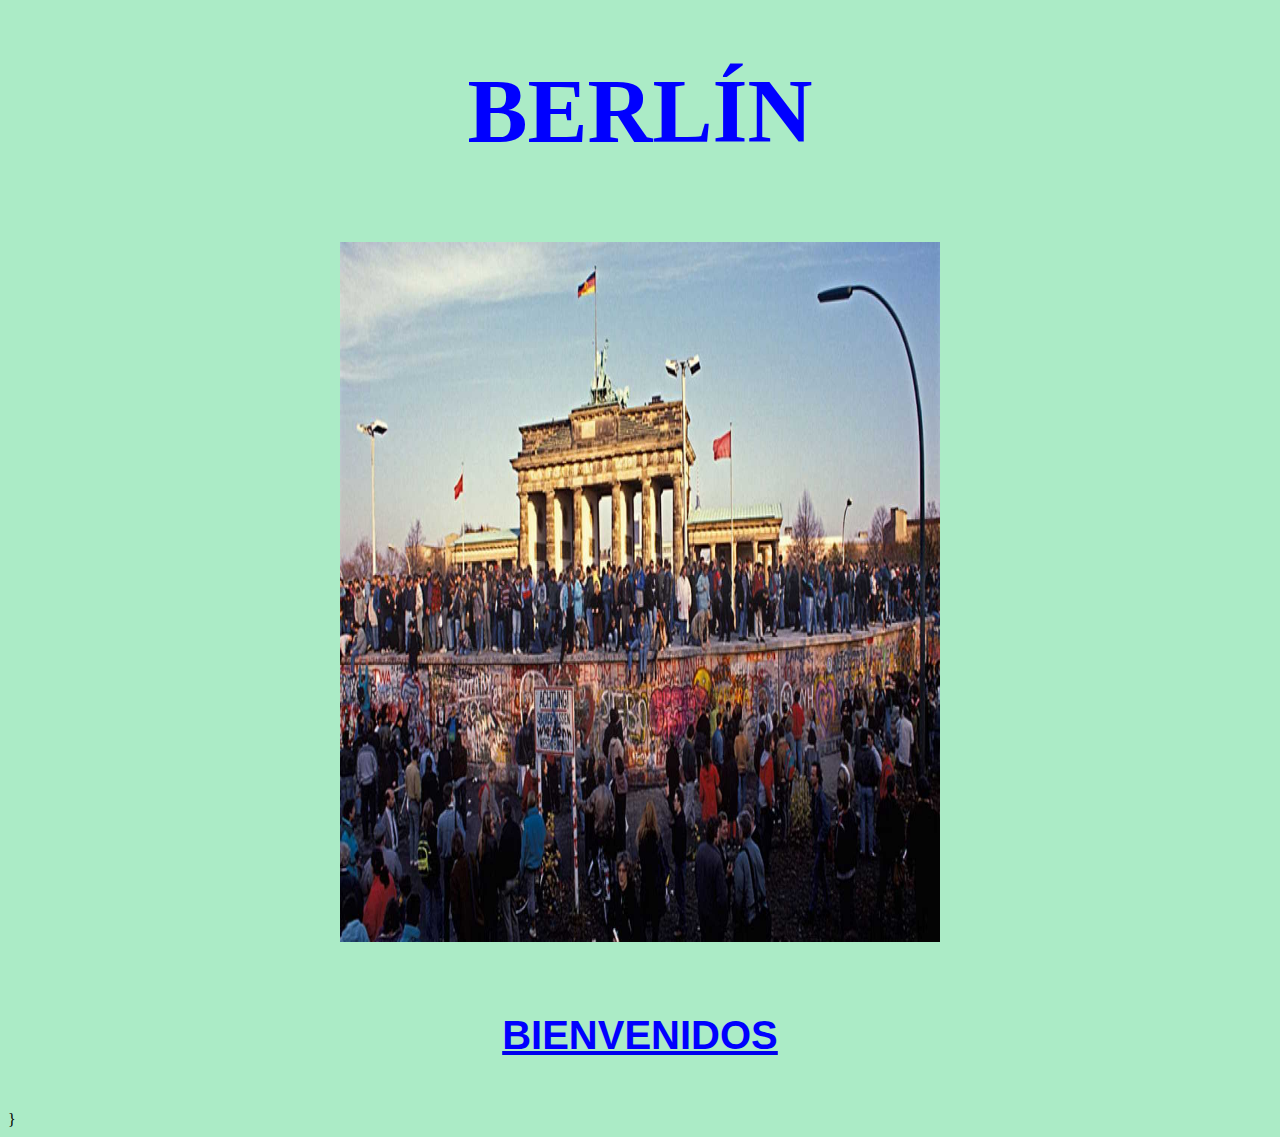
<file: index.html>
<!DOCTYPE HTML>
<html>
<head>
<meta name="author" content="Ana María Guzmán Quintero" />
<meta name="description" content="Esta pagina contiene informacoón relacioada con Berlín">
<meta http-equiv="Content-Type" content="text/html;charset=UTF-8"/>
<title>Berlín</title>
<link rel="stylesheet" type="text/css" href="formato.css" media="all" />
</head>
<body>
<H1>BERLÍN</H1>
<br>
<img src="imagen2.jpg" title="https://images.app.goo.gl/16kYPYCExJApmG829" width="600" height="700" class="imgcenter">
<br>
<a href="marcos.html"><h4>BIENVENIDOS</h4></a>
}
</file>
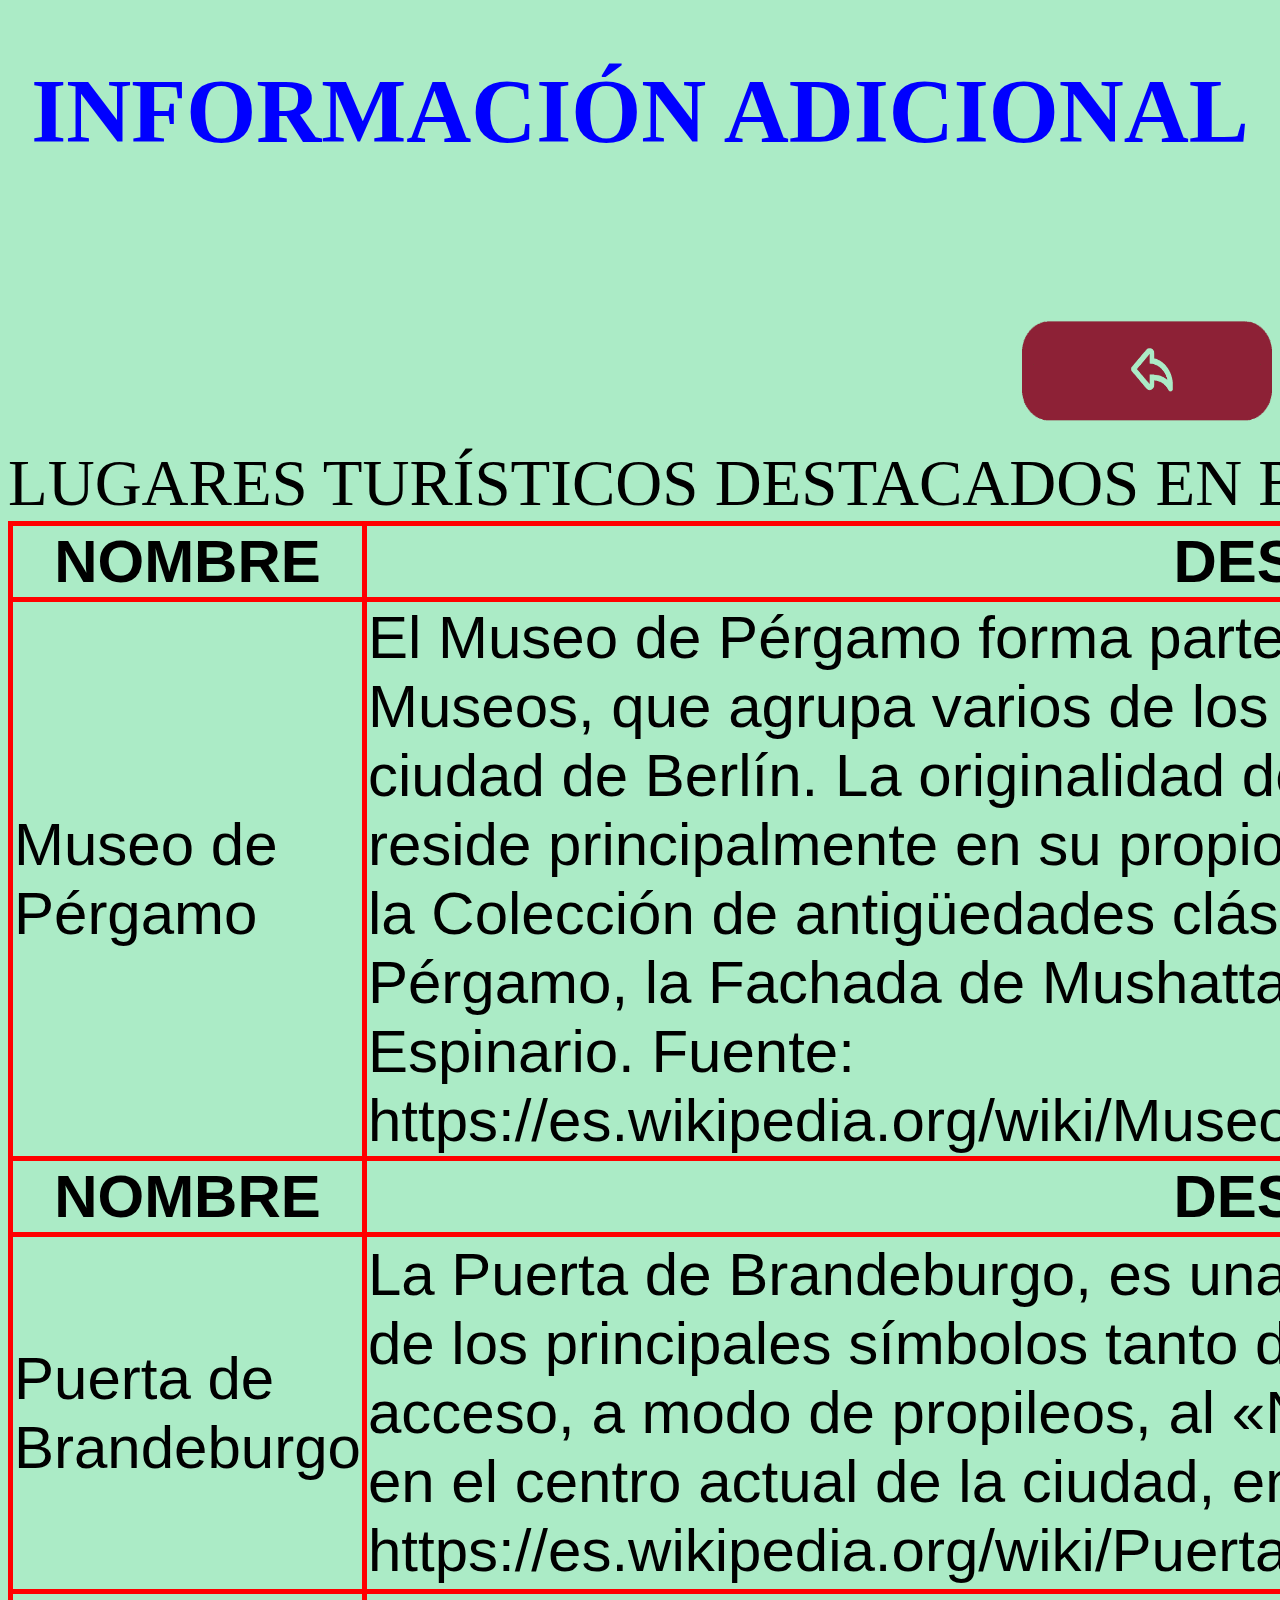
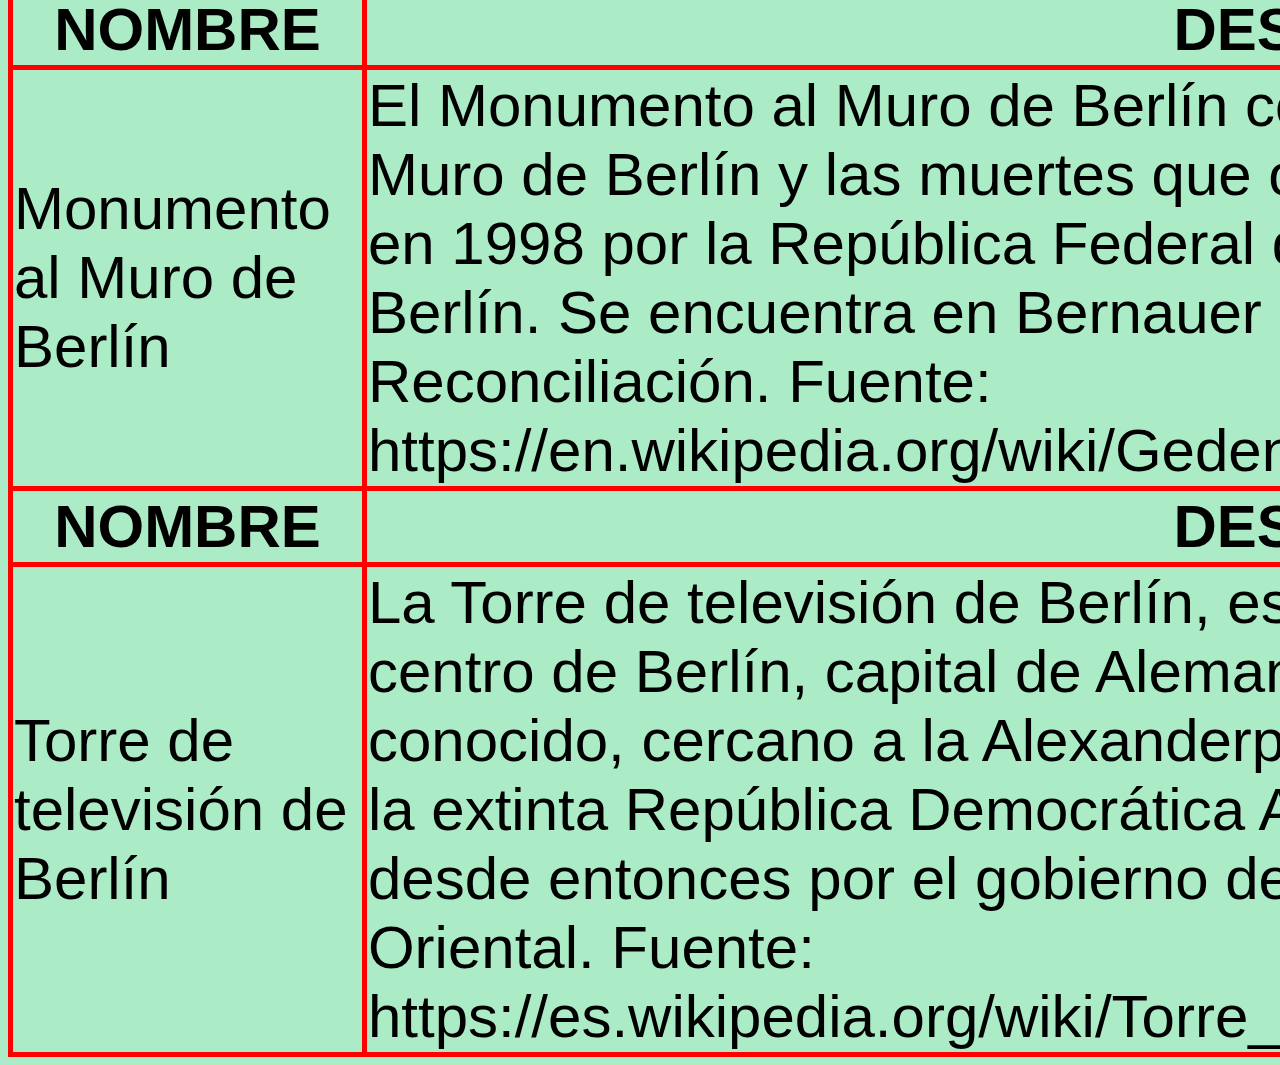
<file: adicional.html>
<!DOCTYPE HTML>
<html>
<head>
<meta name="author" content="Ana María Guzmán Quintero" />
<meta name="description" content="Esta pagina contiene informacoón relacioada con Berlín">
<meta http-equiv="Content-Type" content="text/html;charset=UTF-8"/>
<title>Berlín</title>
<link rel="stylesheet" type="text/css" href="formato.css" media="all" />
</head>
<body>
<H1>INFORMACIÓN ADICIONAL</h1>
<br><br>
<table>
<caption>LUGARES TURÍSTICOS DESTACADOS EN BERLÍN</caption>
<tr><th>NOMBRE</th><th>DESCRIPCIÓN</th><th>IMAGEN</th></tr>
<tr><td>Museo de Pérgamo</td>
<td>El Museo de Pérgamo forma parte del complejo conocido como Isla de los Museos, que agrupa varios de los edificios más representativos de la ciudad de Berlín. La originalidad de este museo, inaugurado en 1930, reside principalmente en su propio concepto. Las principales atracciones de la Colección de antigüedades clásicas son el Altar de Zeus de la ciudad de Pérgamo, la Fachada de Mushatta y estatuas helenísticas como el famoso Espinario. Fuente: https://es.wikipedia.org/wiki/Museo_de_P%C3%A9rgamo</td>
<td><img src="imagen6.jpg" title="https://images.app.goo.gl/siWqgyafdsEsEsQk9" width="400" height="350" class="imgcenter"></td></tr>
<tr><th>NOMBRE</th><th>DESCRIPCIÓN</th><th>IMAGEN</th></tr>
<tr><td>Puerta de Brandeburgo</td>
<td>La Puerta de Brandeburgo, es una antigua puerta de entrada a Berlín y uno de los principales símbolos tanto de la ciudad como de Alemania. Era el acceso, a modo de propileos, al «Nuevo Berlín» de la época. Está situada en el centro actual de la ciudad, en la Plaza de París. Fuente: https://es.wikipedia.org/wiki/Puerta_de_Brandeburgo</td>
<td><img src="imagen7.jpg" title="https://images.app.goo.gl/NjCLomPkDBSYGY6x6" width="400" height="350" class="imgcenter"></td></tr>
<tr><th>NOMBRE</th><th>DESCRIPCIÓN</th><th>IMAGEN</th></tr>
<tr><td>Monumento al Muro de Berlín</td>
<td>El Monumento al Muro de Berlín conmemora la división de Berlín por el Muro de Berlín y las muertes que ocurrieron allí . El monumento fue creado en 1998 por la República Federal de Alemania y el Estado Federal de Berlín. Se encuentra en Bernauer Straße, e incluye una Capilla de la Reconciliación. Fuente: https://en.wikipedia.org/wiki/Gedenkst%C3%A4tte_Berliner_Mauer</td>
<td><img src="imagen8.jpg" title="https://images.app.goo.gl/44PSdTXfoEffYUtA6" width="400" height="350" class="imgcenter"></td></tr>
<tr><th>NOMBRE</th><th>DESCRIPCIÓN</th><th>IMAGEN</th></tr>
<tr><td>Torre de televisión de Berlín</td>
<td>La Torre de televisión de Berlín, es una torre de radiodifusión ubicada en el centro de Berlín, capital de Alemania. Es un punto de referencia muy conocido, cercano a la Alexanderplatz. La torre fue construida en 1969 por la extinta República Democrática Alemana (RDA) y su imagen fue usada desde entonces por el gobierno de la RDA como un símbolo de Berlín Oriental. Fuente: https://es.wikipedia.org/wiki/Torre_de_televisi%C3%B3n_de_Berl%C3%ADn</td>
<td><img src="imagen9.jpg" title="https://images.app.goo.gl/FM9HRZRdwdai6Et58" width="400" height="350" class="imgcenter"></td></tr>
<br><br>
<a href="contenido.html"><img src="boton-volver.png" title="https://images.app.goo.gl/qwqvd5XkN9pHCkvh6" width="250" height="150" class="imgright"></a>
</file>
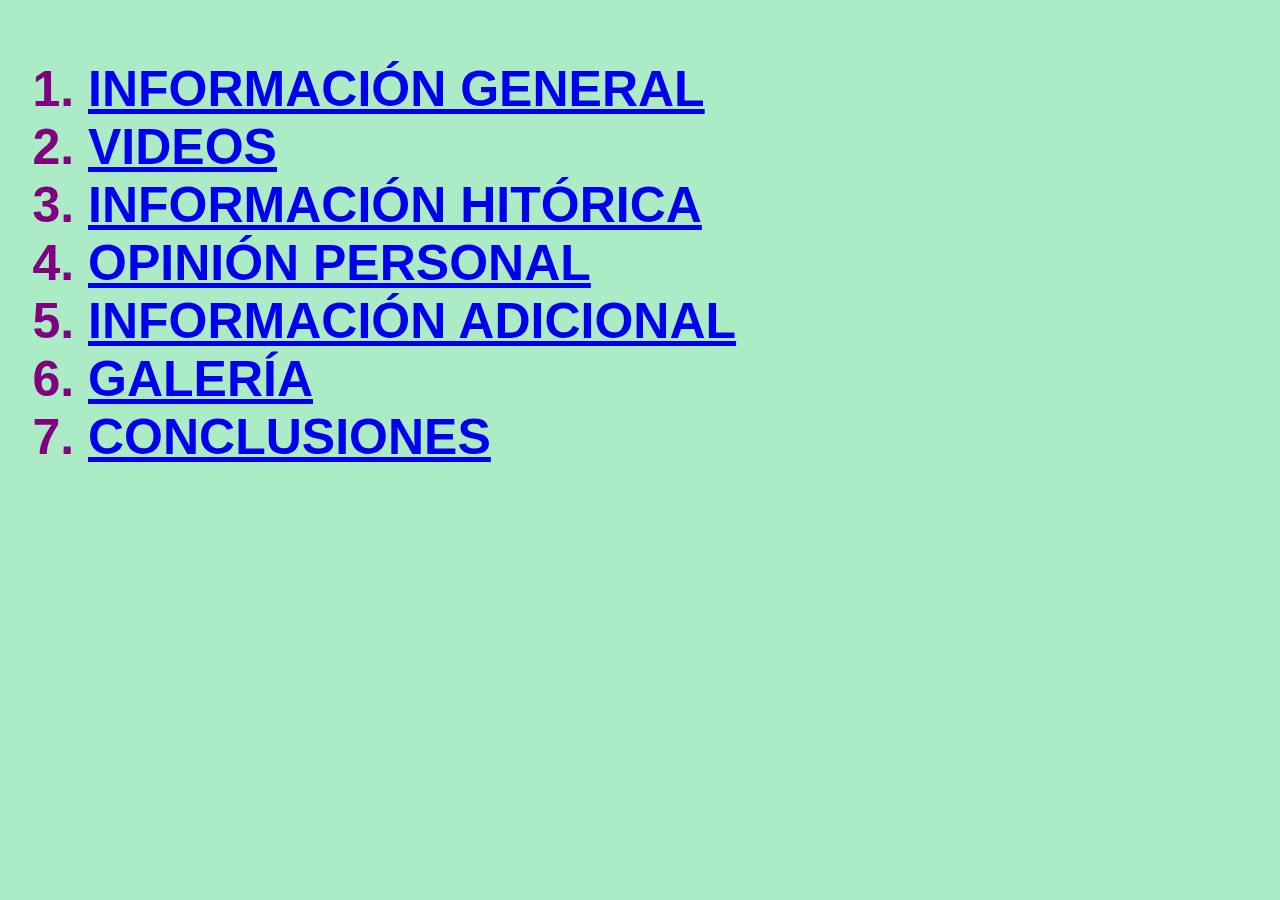
<file: contenido.html>
<!DOCTYPE HTML>
<html>
<head>
<meta name="author" content="Ana María Guzmán Quintero" />
<meta name="description" content="Esta pagina contiene informacoón relacioada con Berlín">
<meta http-equiv="Content-Type" content="text/html;charset=UTF-8"/>
<title>Berlín</title>
<link rel="stylesheet" type="text/css" href="formato.css" media="all" />
</head>
<body>
<h2>
<blockquote>
<ol>
<li><a href="general.html">INFORMACIÓN GENERAL</a>
<li><a href="videos.html">VIDEOS</a>
<li><a href="historica.html">INFORMACIÓN HITÓRICA</a>
<li><a href="opinión.html">OPINIÓN PERSONAL</a>
<li><a href="adicional.html">INFORMACIÓN ADICIONAL</a>
<li><a href="galería.html">GALERÍA</a>
<li><a href="conclusiones.html">CONCLUSIONES</a>
</ol>
</blockquote>
</h2>
</file>
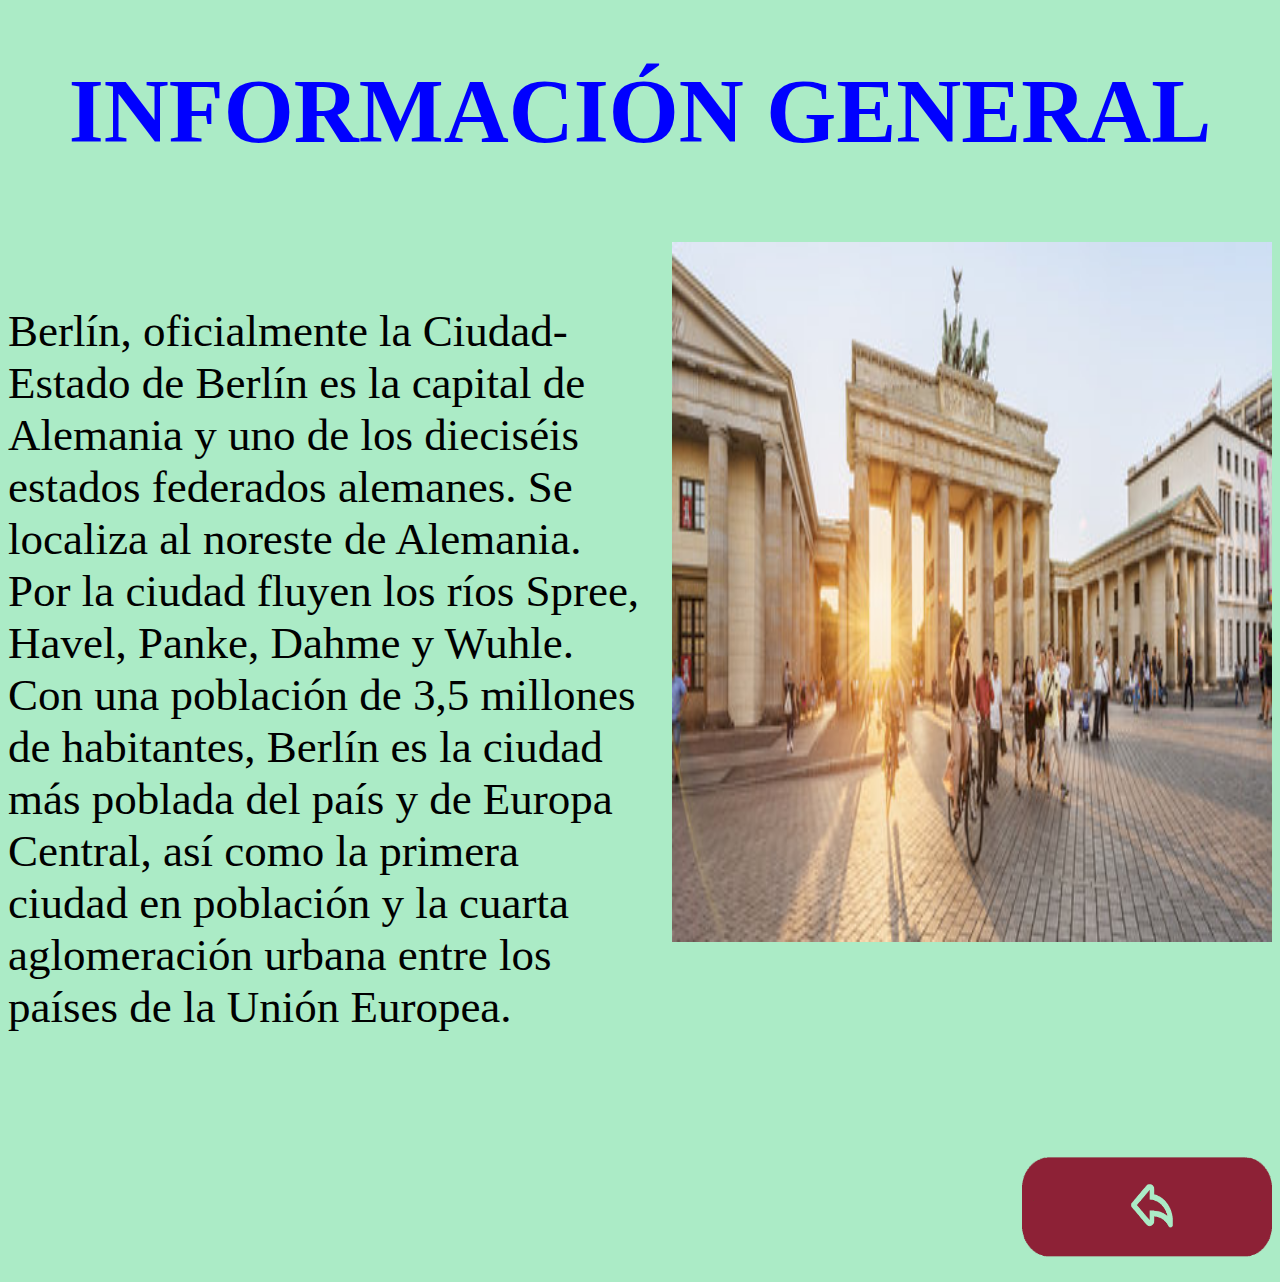
<file: general.html>
<!DOCTYPE HTML>
<html>
<head>
<meta name="author" content="Ana María Guzmán Quintero" />
<meta name="description" content="Esta pagina contiene informacoón relacioada con Berlín">
<meta http-equiv="Content-Type" content="text/html;charset=UTF-8"/>
<title>Berlín</title>
<link rel="stylesheet" type="text/css" href="formato.css" media="all" />
</head>
<body>
<H1>INFORMACIÓN GENERAL</h1>
<br>
<img src="imagen3.jpg" title="https://images.app.goo.gl/KYPm1vVodWYMhbP6Attps://images.app.goo.gl/16kYPYCExJApmG829" width="600" height="700" class="imgright">
<br>
<p>Berlín, oficialmente la Ciudad-Estado de Berlín es la capital de Alemania y uno de los dieciséis estados federados alemanes. Se localiza al noreste de Alemania. Por la ciudad fluyen los ríos Spree, Havel, Panke, Dahme y Wuhle. Con una población de 3,5 millones de habitantes, Berlín es la ciudad más poblada del país y de Europa Central, así como la primera ciudad en población y la cuarta aglomeración urbana entre los países de la Unión Europea.</p>
<br>
<br>
<br>
<a href="contenido.html"><img src="boton-volver.png" title="https://images.app.goo.gl/qwqvd5XkN9pHCkvh6" width="250" height="150" class="imgright"></a>
</body>
</html>
</file>
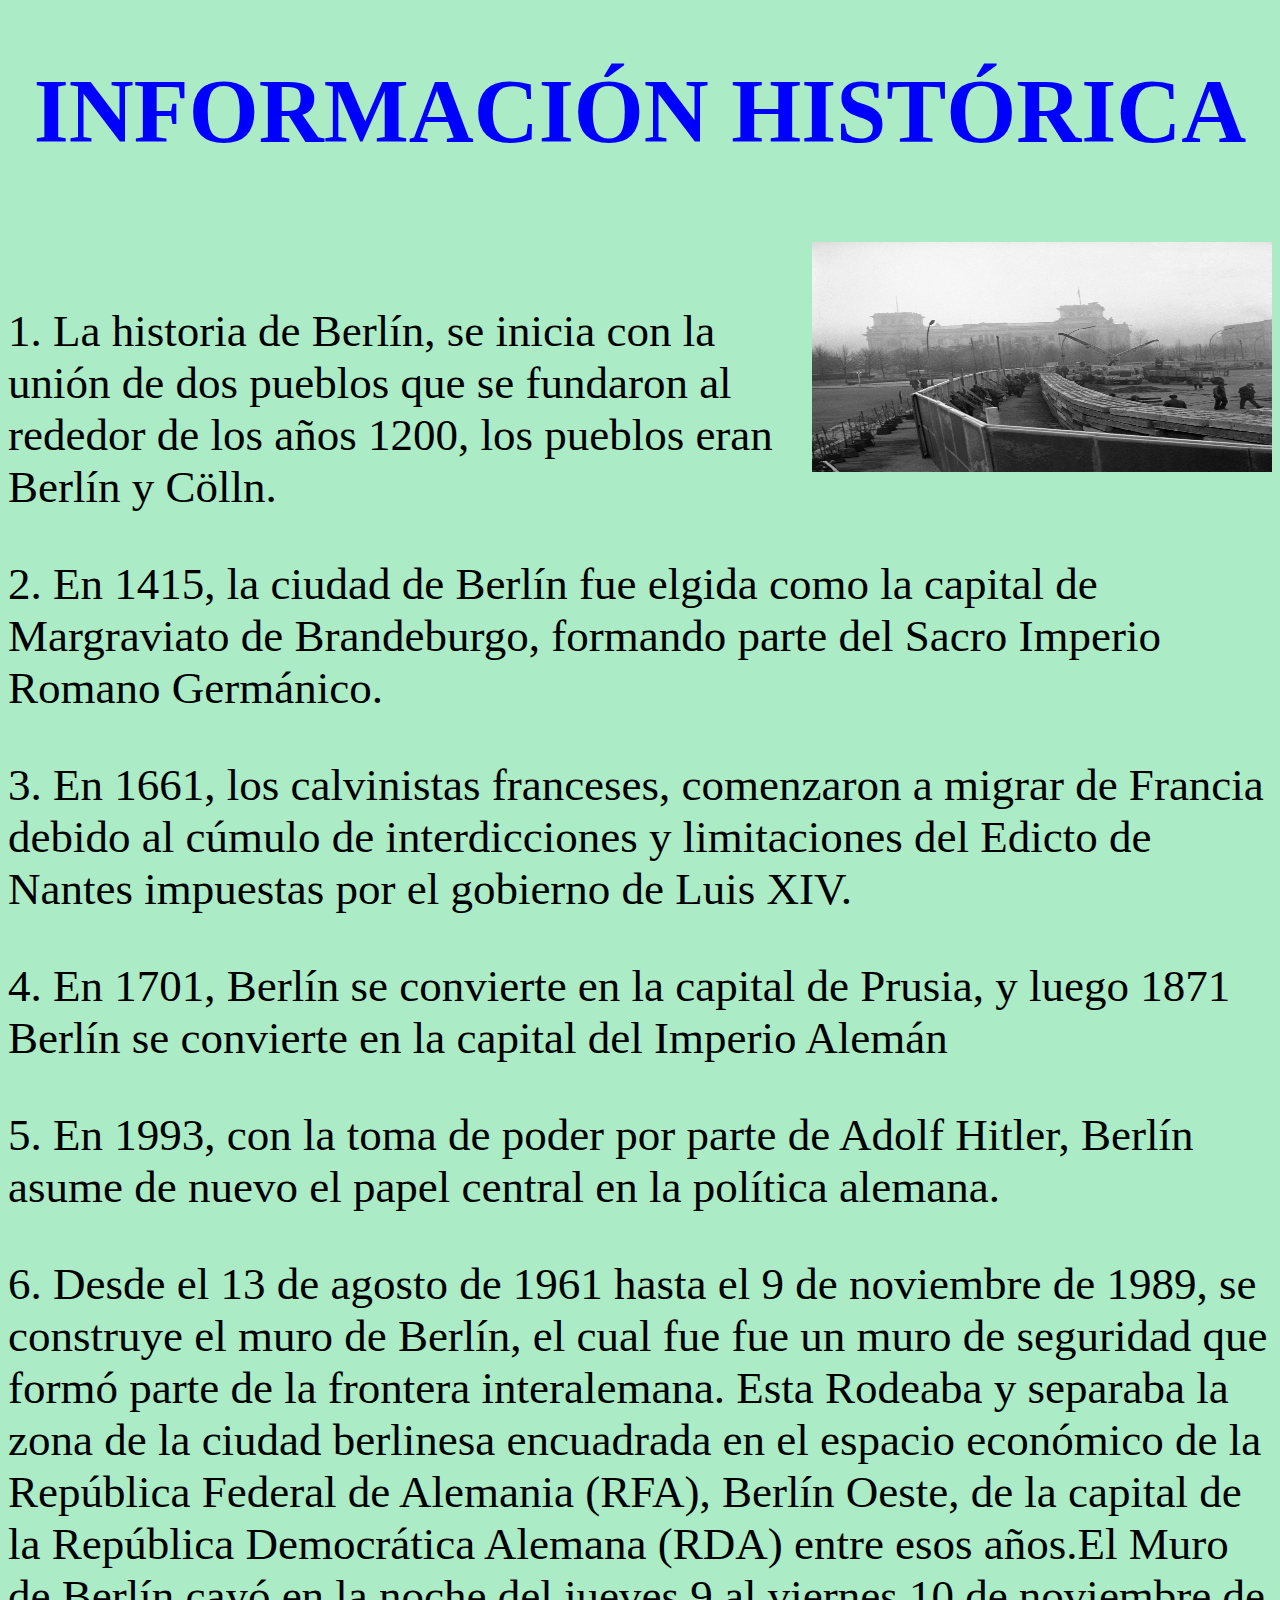
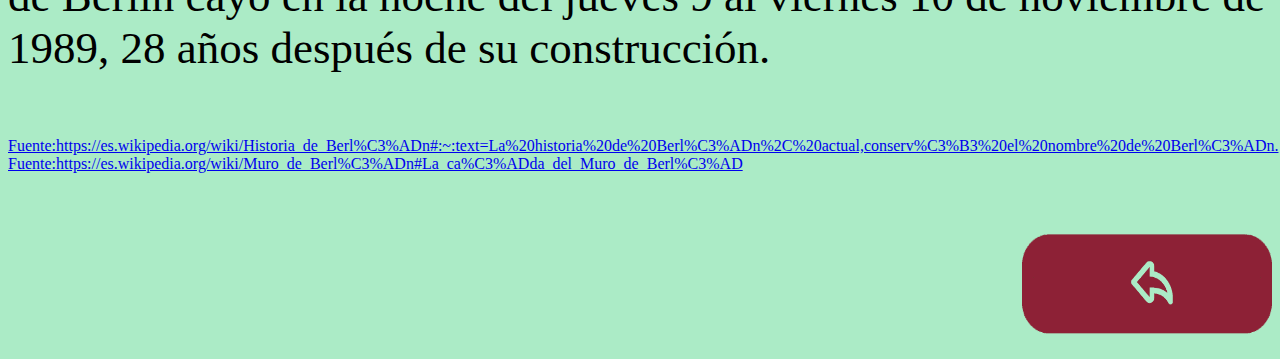
<file: historica.html>
<!DOCTYPE HTML>
<html>
<head>
<meta name="author" content="Ana María Guzmán Quintero" />
<meta name="description" content="Esta pagina contiene informacoón relacioada con Berlín">
<meta http-equiv="Content-Type" content="text/html;charset=UTF-8"/>
<title>Berlín</title>
<link rel="stylesheet" type="text/css" href="formato.css" media="all" />
</head>
<body>
<H1>INFORMACIÓN HISTÓRICA</h1>
<br>
<img src="imagen4.jpg" title="https://images.app.goo.gl/gwhiS1ATkN1sMHbJA" width="460" height="230" class="imgright">
<br>
<p>1. La historia de Berlín, se inicia con la unión de dos pueblos que se fundaron al rededor de los años 1200, los pueblos eran Berlín y Cölln.</p>
<p>2. En 1415, la ciudad de Berlín fue elgida como la capital de Margraviato de Brandeburgo, formando parte del Sacro Imperio Romano Germánico.</p>
<p>3. En 1661, los calvinistas franceses, comenzaron a migrar de Francia debido al cúmulo de interdicciones y limitaciones del Edicto de Nantes impuestas por el gobierno de Luis XIV.</p>
<p>4. En 1701, Berlín se convierte en la capital de Prusia, y luego 1871 Berlín se convierte en la capital del Imperio Alemán</p>
<p>5. En 1993, con la toma de poder por parte de Adolf Hitler, Berlín asume de nuevo el papel central en la política alemana.</p>
<p>6. Desde el 13 de agosto de 1961 hasta el 9 de noviembre de 1989, se construye el muro de Berlín, el cual fue fue un muro de seguridad que formó parte de la frontera interalemana. Esta Rodeaba y separaba la zona de la ciudad berlinesa encuadrada en el espacio económico de la República Federal de Alemania (RFA), Berlín Oeste, de la capital de la República Democrática Alemana (RDA) entre esos años.El Muro de Berlín cayó en la noche del jueves 9 al viernes 10 de noviembre de 1989, 28 años después de su construcción.</p>
<br>
<a href="https://es.wikipedia.org/wiki/Historia_de_Berl%C3%ADn#:~:text=La%20historia%20de%20Berl%C3%ADn%2C%20actual,conserv%C3%B3%20el%20nombre%20de%20Berl%C3%ADn.">Fuente:https://es.wikipedia.org/wiki/Historia_de_Berl%C3%ADn#:~:text=La%20historia%20de%20Berl%C3%ADn%2C%20actual,conserv%C3%B3%20el%20nombre%20de%20Berl%C3%ADn.</a>
<br>
<a href="https://es.wikipedia.org/wiki/Muro_de_Berl%C3%ADn#La_ca%C3%ADda_del_Muro_de_Berl%C3%AD">Fuente:https://es.wikipedia.org/wiki/Muro_de_Berl%C3%ADn#La_ca%C3%ADda_del_Muro_de_Berl%C3%AD</a>
<br>
<br>
<br>
<a href="contenido.html"><img src="boton-volver.png" title="https://images.app.goo.gl/qwqvd5XkN9pHCkvh6" width="250" height="150" class="imgright"></a>
</file>
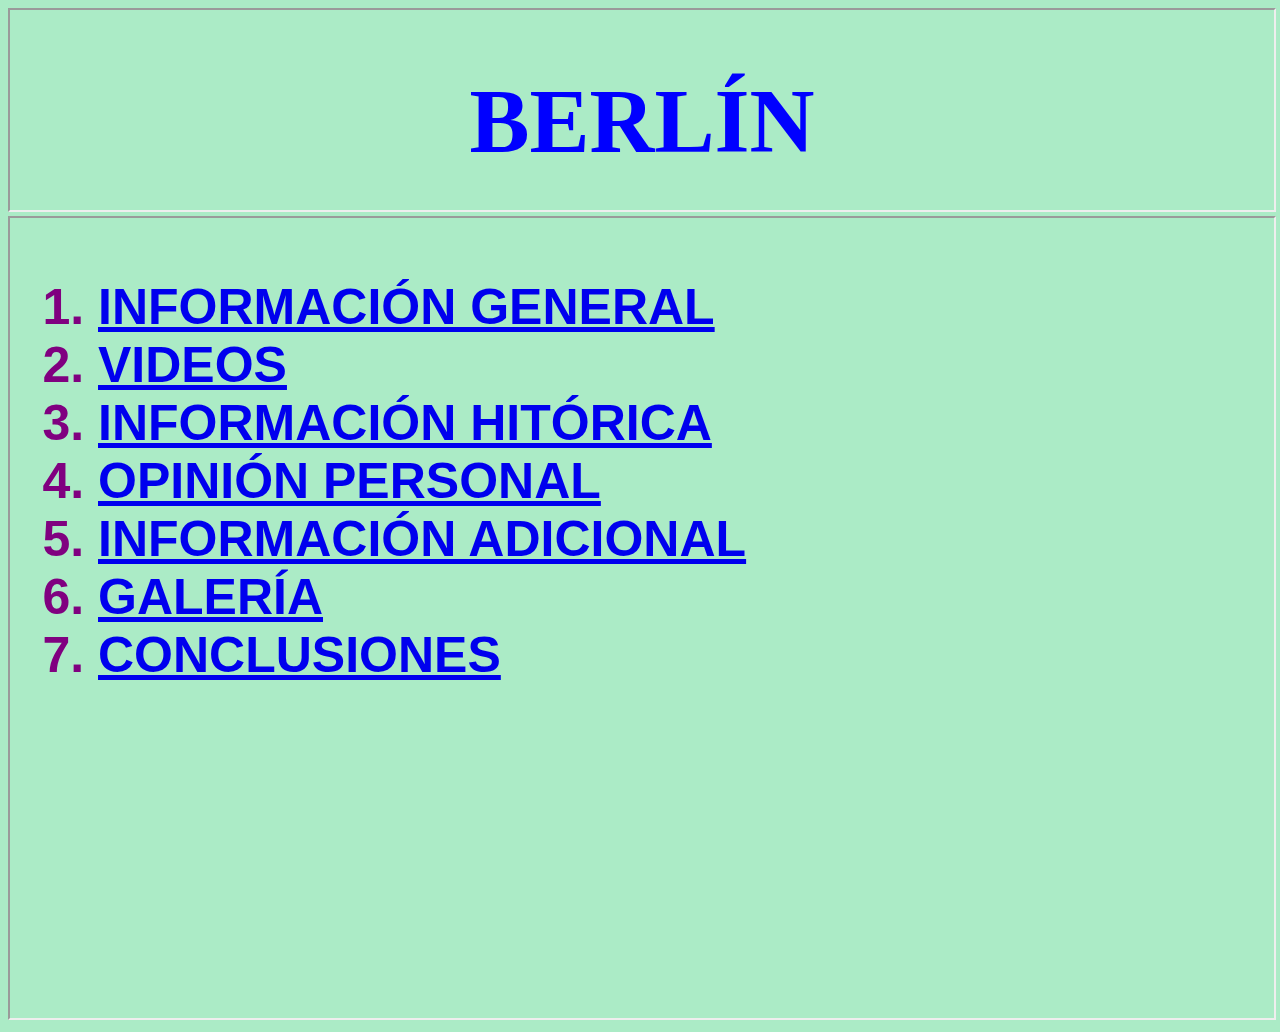
<file: marcos.html>
<!DOCTYPE HTML>
<html>
<head>
<meta name="author" content="Ana María Guzmán Quintero"/>
<meta namr="description" content="Está página contiene información relacionada con Berlín">
<meta http-equiv="Content-Type" content="text/html;charset=UTF-8"//>
<title>Berlín</title>
<link rel="stylesheet" type="text/css" href="formato.css" media="all"/>
</head>
<iframe title="marco para el titulo" width="100%" height="200" src="titulo.html">
</iframe>
<iframe title="marco para el contenido" width="100%" height="800" src="contenido.html">
</html>
</file>
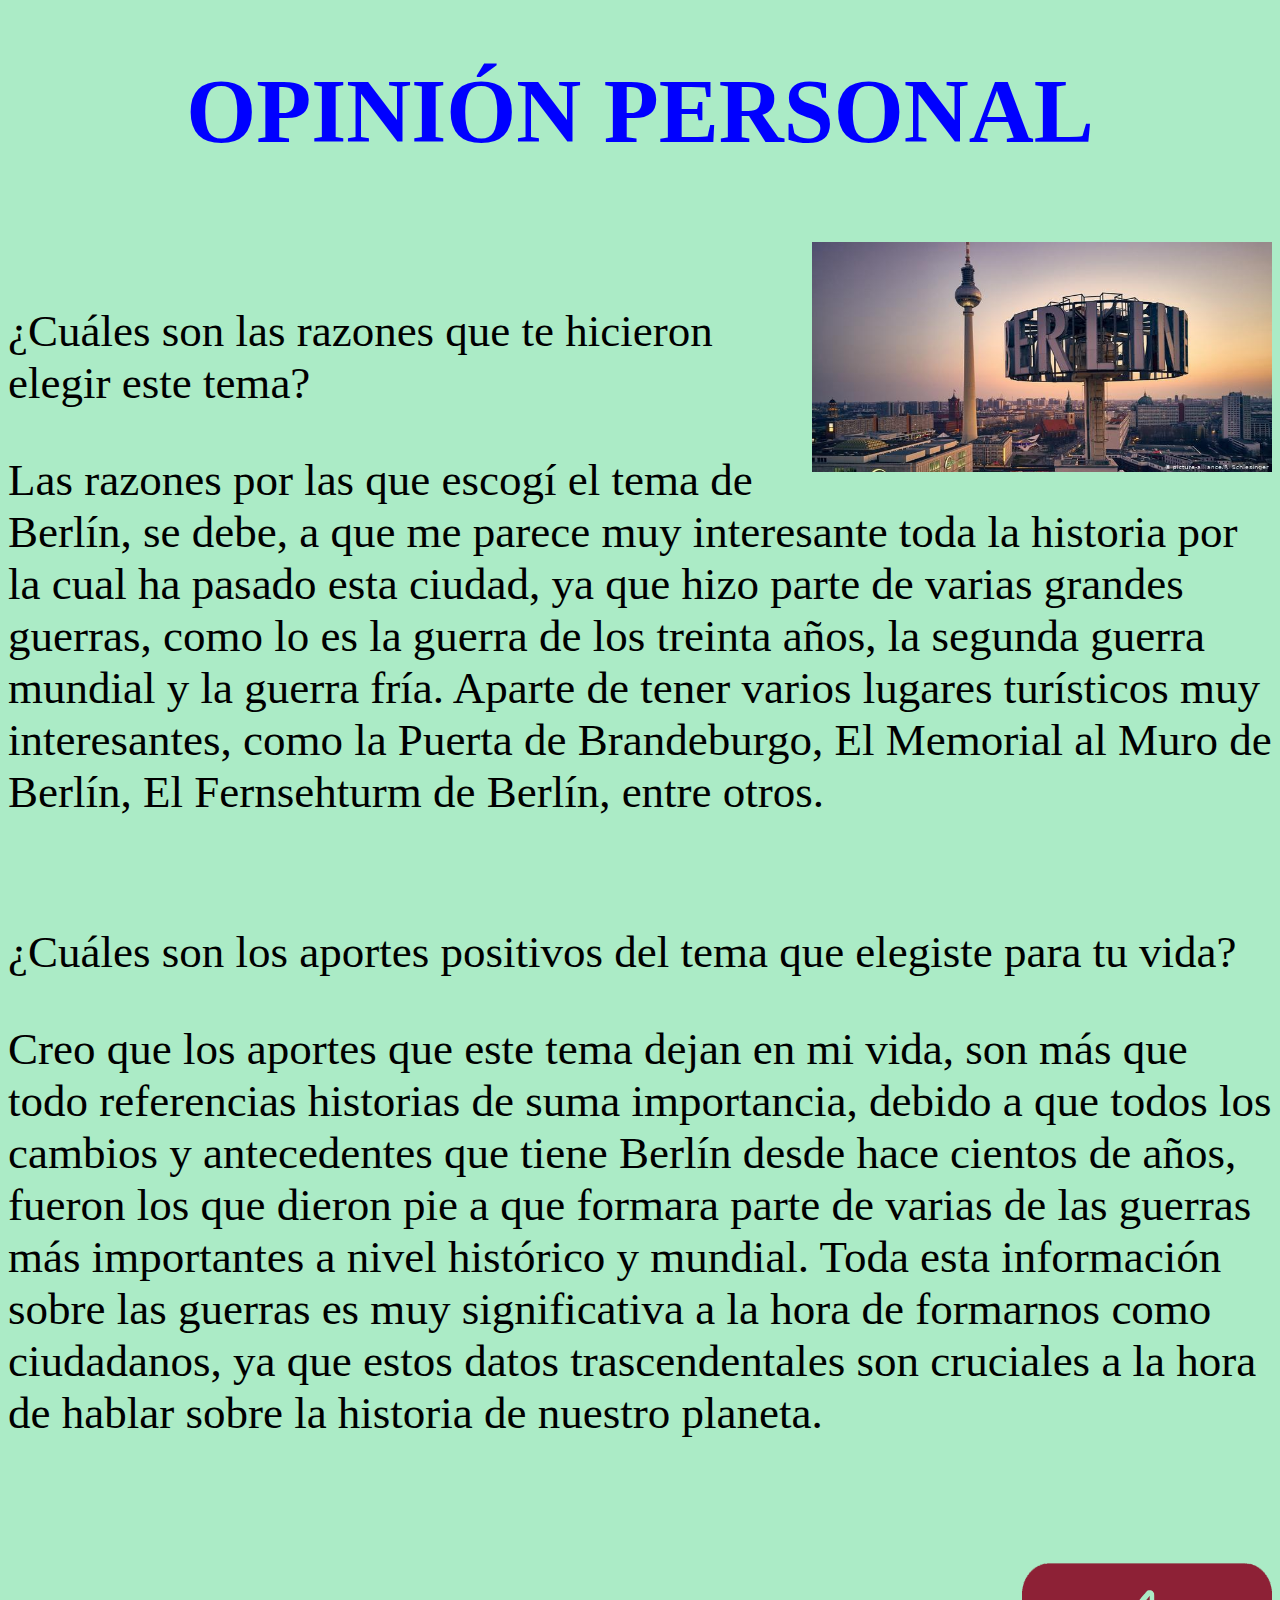
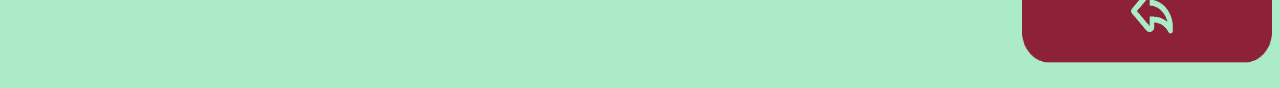
<file: opinión.html>
<!DOCTYPE HTML>
<html>
<head>
<meta name="author" content="Ana María Guzmán Quintero" />
<meta name="description" content="Esta pagina contiene informacoón relacioada con Berlín">
<meta http-equiv="Content-Type" content="text/html;charset=UTF-8"/>
<title>Berlín</title>
<link rel="stylesheet" type="text/css" href="formato.css" media="all" />
</head>
<body>
<H1>OPINIÓN PERSONAL</h1>
<br/>
<img src="imagen5.jpg" title="https://images.app.goo.gl/CRcYsuH8WJ1mnkxMA" width="460" height="230" class="imgright">
<br>
<p>¿Cuáles son las razones que te hicieron elegir este tema?</p>
<p>Las razones por las que escogí el tema de Berlín, se debe, a que me parece muy interesante toda la historia por la cual ha pasado esta ciudad, ya que hizo parte de varias grandes guerras, como lo es la guerra de los treinta años, la segunda guerra mundial y la guerra fría. Aparte de tener varios lugares turísticos muy interesantes, como la Puerta de Brandeburgo, El Memorial al Muro de Berlín, El Fernsehturm de Berlín, entre otros.</p>
<br>
<p>¿Cuáles son los aportes positivos del tema que elegiste para tu vida?</p>
<p>Creo que los aportes que este tema dejan en mi vida, son más que todo referencias historias de suma importancia, debido a que todos los cambios y antecedentes que tiene Berlín desde hace cientos de años, fueron los que dieron pie a que formara parte de varias de las guerras más importantes a nivel histórico y mundial. Toda esta información sobre las guerras es muy significativa a la hora de formarnos como ciudadanos, ya que estos datos trascendentales son cruciales a la hora de hablar sobre la historia de nuestro planeta.</p>
<br>
<br>
<br>
<a href="contenido.html"><img src="boton-volver.png" title="https://images.app.goo.gl/qwqvd5XkN9pHCkvh6" width="250" height="150" class="imgright"></a>
</file>
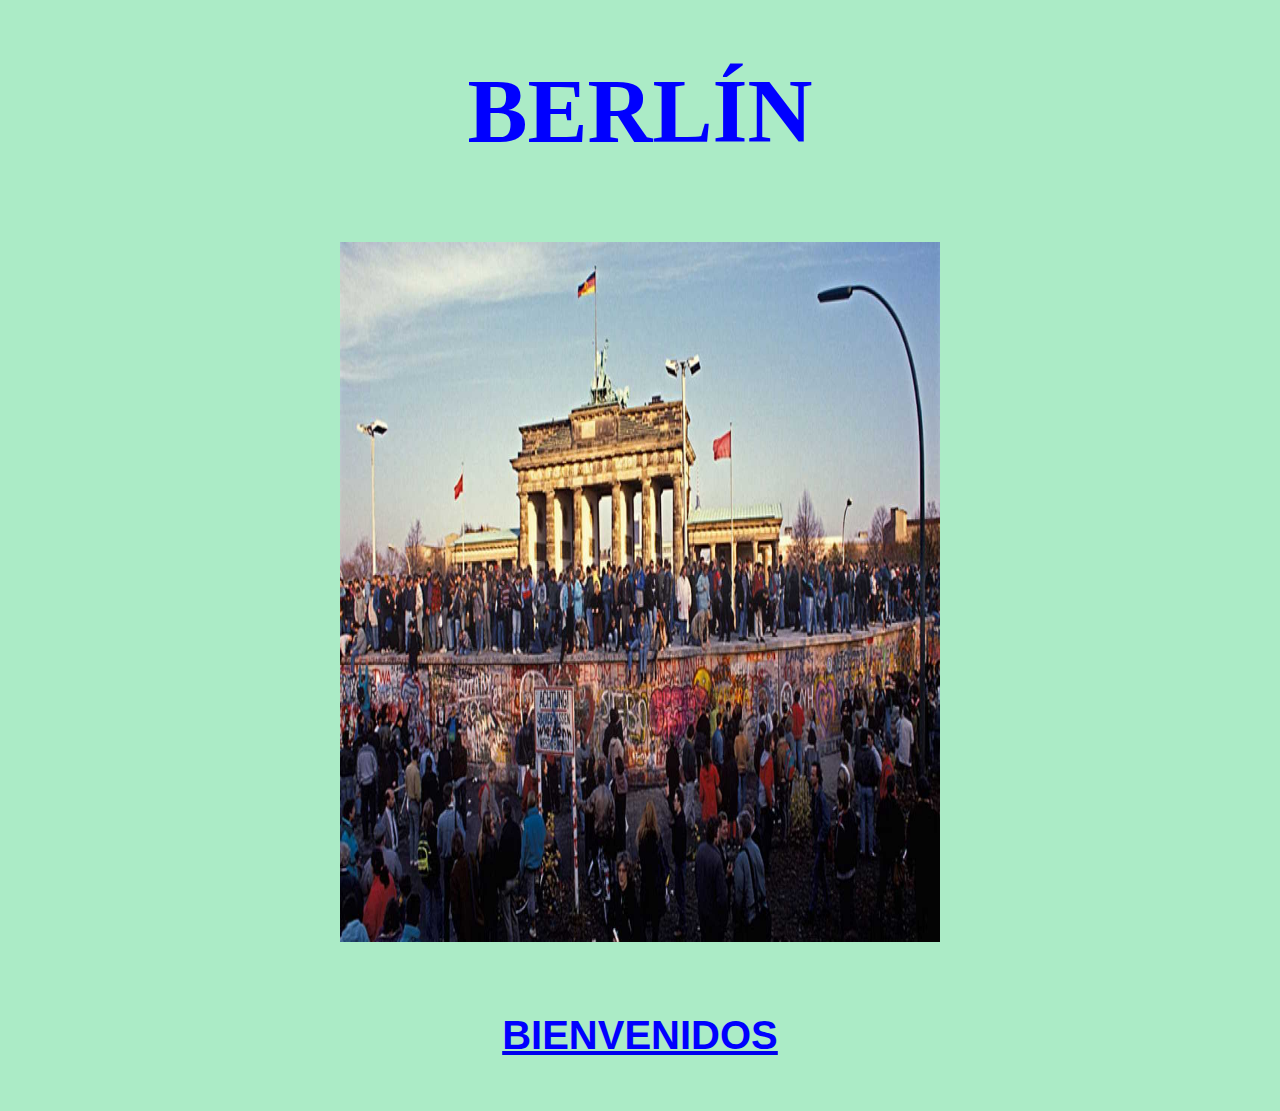
<file: titulo.html>
<!DOCTYPE HTML>
<html>
<head>
<meta name="author" content="Ana María Guzmán Quintero" />
<meta name="description" content="Esta pagina contiene informacoón relacioada con Berlín">
<meta http-equiv="Content-Type" content="text/html;charset=UTF-8"/>
<title>Berlín</title>
<link rel="stylesheet" type="text/css" href="formato.css" media="all" />
</head>
<body>
<H1>BERLÍN</h1>
<br>
<img src="imagen2.jpg" title="https://images.app.goo.gl/16kYPYCExJApmG829" width="600" height="700" class="imgcenter">
<br>
<a href="marcos.html"><h4>BIENVENIDOS</h4></a>
</file>
<file: formato.css>
body{
    background-color:#abebc6;
}
h1{
   color:Blue;
   font-weight:bold;
   font-family:"Goudy Stout";
   font-size:90px;
   text-align:center;
   }
IMG.imgcenter{
    display:block;
	margin-left:auto;
	margin-right:auto;
	border:none;
	}
h4{
   color:Blue;
   font-family:"Arial";
   font-size:40px;
   text-align:center;
   }
h2{
	color:Blue;
	font-family:"Arial";
	font-size:60px;
	text-align:LEFT;
	}
IMG.imgright{
	  display:block;
	  float:right;
	  margin-left:30px;
	  border:none;
}
p{
	font-family:"Comic sans Ms";
	font-size:45px;
	text-align.justify;
}
video{
	width:800px;
	height:640px;
	display:block;
	margin-left:auto;
	margin-right:auto;
	}
hr{height:10px;
    background-color:red;
	width:90%;
	border-color:black:
}
h5{
	color:Blue;
	font-family:"Arial";
	font-size:40px;
    text-align:LEFT;
    }
li{
	color:purple;
	font-family:"Arial";
    font-size:50px;
	text-align:LEFT;
	}
table
    {
	border-collapse: collapse;
	}
td, th{
	border: 5px solid red;
	font-family:"Arial";
	font-size:60px;
	}
caption{
	font-family:"Comic sans Ms";
	font-size:65px;
	text-align:justify;
	}
</file>
